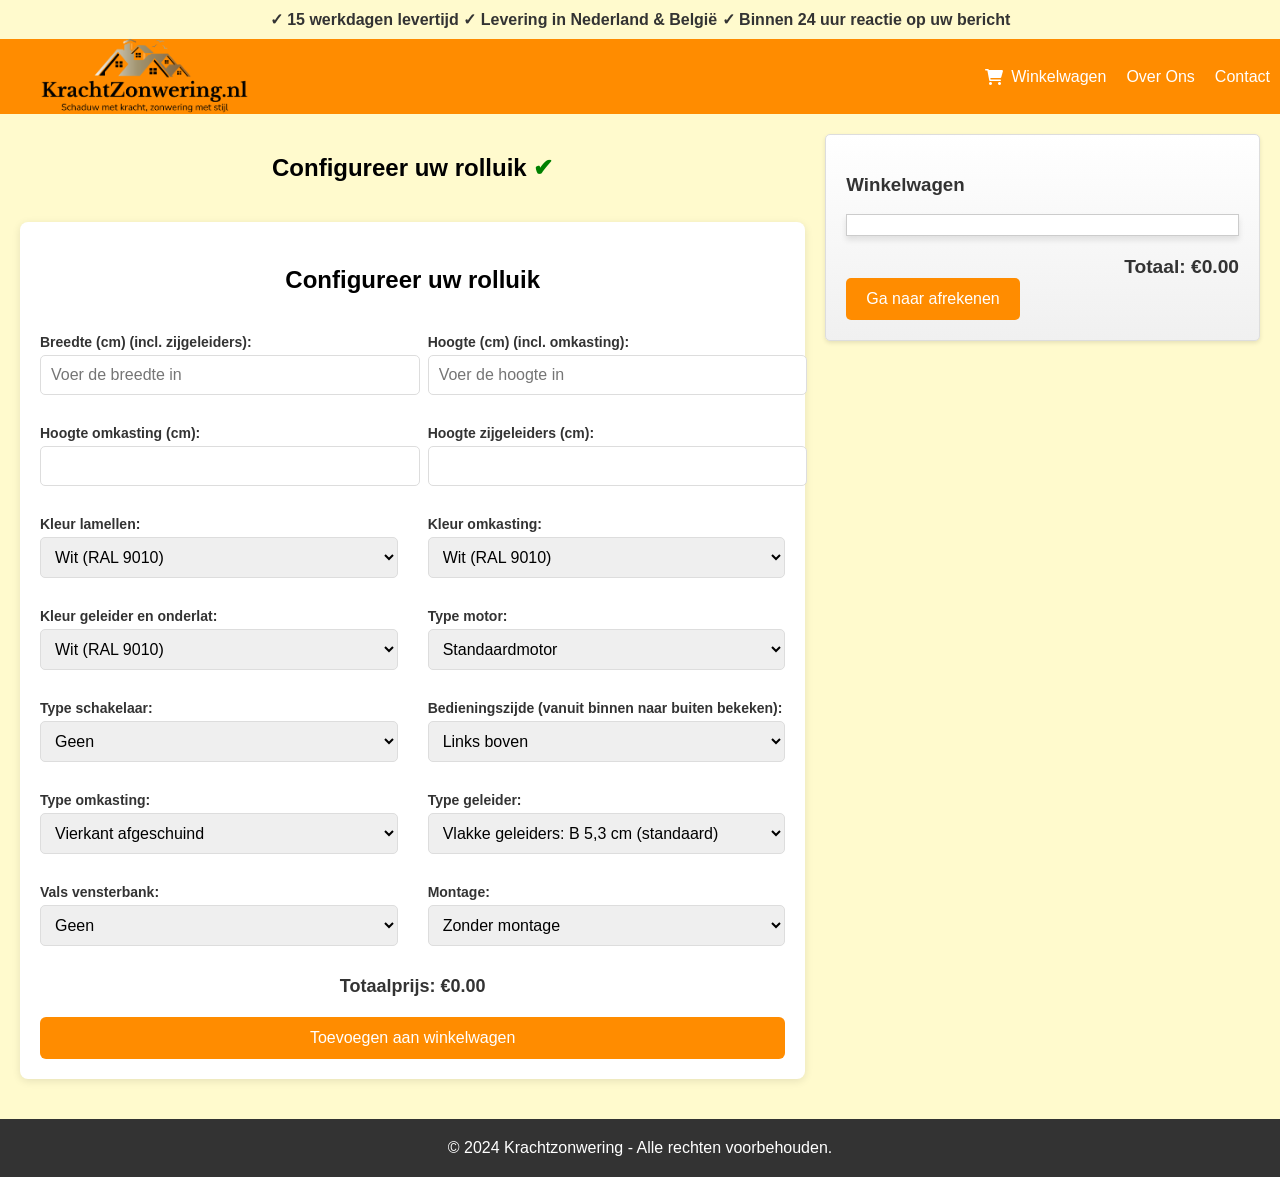
<file: index.html>
<!DOCTYPE html>
<html lang="nl">
<head>
    <meta charset="UTF-8">
    <meta name="viewport" content="width=device-width, initial-scale=1.0">
    <title>Krachtzonwering - Rolluik Configurator</title>
    <link rel="stylesheet" href="https://cdnjs.cloudflare.com/ajax/libs/font-awesome/6.0.0-beta3/css/all.min.css">
    <link rel="stylesheet" href="styles.css">
    <style>
        .container {
            display: flex;
            align-items: flex-start;
            gap: 20px;
            padding: 20px;
        }

        #configurator {
            flex: 2;
        }

        .cart-sidebar {
            flex: 1;
            position: sticky;
            top: 20px;
            background-color: #f9f9f9;
            border: 1px solid #ddd;
            padding: 20px;
            border-radius: 5px;
            box-shadow: 0 2px 4px rgba(0, 0, 0, 0.1);
        }

        .hidden {
            display: none;
        }
    </style>
</head>
<body>

<!-- Nieuwe banner -->
<div class="new-banner">
    <span>✓</span> 15 werkdagen levertijd 
    <span>✓</span> Levering in Nederland & België
    <span>✓</span> Binnen 24 uur reactie op uw bericht
</div>

<!-- Header -->
<header>
    <div class="logo">
        <img src="logo.img.png" alt="Krachtzonwering Logo">
    </div>
    <nav>
        <ul>
            <li><a href="winkelwagen.html"><i class="fas fa-shopping-cart"></i> Winkelwagen</a></li>
            <li><a href="overons.html">Over Ons</a></li>
            <li><a href="contact.html">Contact</a></li>
        </ul>
    </nav>
</header>

<!-- Container voor configurator en winkelwagen -->
<div class="container">
    <!-- Configurator -->
    <section id="configurator">
        <div class="order-text">Configureer uw rolluik <span>✔</span></div>
        <div class="configurator-container">
            <h3>Configureer uw rolluik</h3>

            <!-- Melding boven afmetingen -->
            <div id="error-message" class="hidden"></div>

            <!-- Formulier -->
            <div class="form-grid">
                <!-- Afmetingen -->
                <div class="form-group">
                    <label for="width">Breedte (cm) (incl. zijgeleiders):</label>
                    <input type="number" id="width" name="width" min="60" max="330" placeholder="Voer de breedte in" onblur="validateInput(this)" oninput="calculatePrice();">
                </div>
                <div class="form-group">
                    <label for="height">Hoogte (cm) (incl. omkasting):</label>
                    <input type="number" id="height" name="height" min="25" max="330" placeholder="Voer de hoogte in" onblur="validateInput(this)" oninput="calculatePrice();">
                </div>
                <div class="form-group">
                    <label for="casing-height">Hoogte omkasting (cm):</label>
                    <input type="number" id="casing-height" name="casing-height" readonly>
                </div>
                <div class="form-group">
                    <label for="guide-height">Hoogte zijgeleiders (cm):</label>
                    <input type="number" id="guide-height" name="guide-height" readonly>
                </div>

                <!-- Kleur -->
                <div class="form-group">
                    <label for="slat-color">Kleur lamellen:</label>
                    <select id="slat-color" name="slat-color" onchange="calculatePrice();">
                        <option value="wit">Wit (RAL 9010)</option>
                        <option value="ultra-wit">Ultra wit (RAL 9016)</option>
                        <option value="creme-wit">Crème wit (RAL 9001)</option>
                        <option value="antraciet">Antraciet (RAL 7016)</option>
                        <option value="grijs">Grijs (RAL 7038)</option>
                        <option value="quartz">Quartz (RAL 7039)</option>
                        <option value="zilver">Zilver (RAL 9006)</option>
                        <option value="bruin">Bruin (RAL 8014)</option>
                        <option value="donkerbruin">Donkerbruin (RAL 8019)</option>
                    </select>
                </div>
                <div class="form-group">
                    <label for="casing-color">Kleur omkasting:</label>
                    <select id="casing-color" name="casing-color" onchange="calculatePrice();">
                        <option value="wit">Wit (RAL 9010)</option>
                        <option value="ultra-wit">Ultra wit (RAL 9016)</option>
                        <option value="creme-wit">Crème wit (RAL 9001)</option>
                        <option value="antraciet">Antraciet (RAL 7016)</option>
                        <option value="grijs">Grijs (RAL 7038)</option>
                        <option value="quartz">Quartz (RAL 7039)</option>
                        <option value="zilver">Zilver (RAL 9006)</option>
                        <option value="bruin">Bruin (RAL 8014)</option>
                        <option value="donkerbruin">Donkerbruin (RAL 8019)</option>
                    </select>
                </div>
                <div class="form-group">
                    <label for="guide-color">Kleur geleider en onderlat:</label>
                    <select id="guide-color" name="guide-color" onchange="calculatePrice();">
                        <option value="wit">Wit (RAL 9010)</option>
                        <option value="ultra-wit">Ultra wit (RAL 9016)</option>
                        <option value="creme-wit">Crème wit (RAL 9001)</option>
                        <option value="antraciet">Antraciet (RAL 7016)</option>
                        <option value="grijs">Grijs (RAL 7038)</option>
                        <option value="quartz">Quartz (RAL 7039)</option>
                        <option value="zilver">Zilver (RAL 9006)</option>
                        <option value="bruin">Bruin (RAL 8014)</option>
                        <option value="donkerbruin">Donkerbruin (RAL 8019)</option>
                    </select>
                </div>

                <!-- Bediening -->
                <div class="form-group">
                    <label for="motor-type">Type motor:</label>
                    <select id="motor-type" name="motor-type" onchange="calculatePrice();">
                        <option value="huismerk">Standaardmotor</option>
                        <option value="somfy-ilmo">Somfy Ilmo</option>
                        <option value="somfy-draadloos-rts">Somfy draadloos RTS</option>
                        <option value="somfy-draadloos-io">Somfy draadloos IO</option>
                        <option value="somfy-solar-rts">Somfy zonne-energie RTS</option>
                        <option value="somfy-solar-io">Somfy zonne-energie IO</option>
                        <option value="huismerk-afstandbediening">Standaardmotor afstandbediening</option>
                        <option value="huismerk-zonne-energie">Standaardmotor zonne-energie</option>
                        <option value="bandbediening">Bandbediening</option>
                    </select>
                </div>
                <div class="form-group">
                    <label for="switch-type">Type schakelaar:</label>
                    <select id="switch-type" name="switch-type" onchange="calculatePrice();">
                        <option value="geen">Geen</option>
                        <option value="opbouw-draaischakelaar">Opbouw draaischakelaar</option>
                        <option value="inbouw-draaischakelaar">Inbouw draaischakelaar</option>
                        <option value="huismerk-afstandbediening-1kanaal">Standaard afstandsbediening 1-kanaal</option>
                        <option value="huismerk-afstandbediening-5kanaals">Standaard afstandsbediening 5-kanaals</option>
                        <option value="draadloze-muurschakelaar-1kanaal">Draadloze muurschakelaar 1-kanaal</option>
                        <option value="situo-1-pure-io">Situo 1 Pure IO</option>
                        <option value="situo-5-pure-io">Situo 5 Pure IO</option>
                        <option value="situo-rts-1kanaal">Situo RTS 1-kanaal</option>
                        <option value="situo-rts-5kanaals">Situo RTS 5-kanaals</option>
                        <option value="smoove-origin-1-io">Smoove Origin 1 IO</option>
                        <option value="smoove-origin-rts-1">Smoove Origin RTS 1</option>
                    </select>
                </div>

                <!-- Bedieningszijde -->
                <div class="form-group">
                    <label for="operation-side">Bedieningszijde (vanuit binnen naar buiten bekeken):</label>
                    <select id="operation-side" name="operation-side" onchange="calculatePrice();">
                        <option value="linksboven">Links boven</option>
                        <option value="linksonder">Links onder</option>
                        <option value="rechtsboven">Rechts boven</option>
                        <option value="rechtsonder">Rechts onder</option>
                        <option value="links-door-geleider">Links door de geleider</option>
                        <option value="rechts-door-geleider">Rechts door de geleider</option>
                    </select>
                </div>

                <!-- Extra eigenschappen -->
                <div class="form-group">
                    <label for="casing-type">Type omkasting:</label>
                    <select id="casing-type" name="casing-type">
                        <option value="vierkant-afgeschuind">Vierkant afgeschuind</option>
                        <option value="half-rond">Half rond</option>
                        <option value="rond">Rond</option>
                    </select>
                </div>
                <div class="form-group">
                    <label for="guide-type">Type geleider:</label>
                    <select id="guide-type" name="guide-type">
                        <option value="vlakke-geleiders">Vlakke geleiders: B 5,3 cm (standaard)</option>
                        <option value="hoekgeleiders-6cm">Hoekgeleiders: B 5,3 cm x D 6 cm (standaard)</option>
                        <option value="hoekgeleiders-12cm">Hoekgeleiders: B 5,3 cm x D 12 cm</option>
                        <option value="afstand-geleiders-1.2cm">Afstand geleiders: 1,2 cm (5,3 cm)</option>
                        <option value="afstand-geleiders-2cm">Afstand geleiders: 2,0 cm (5,3 cm)</option>
                        <option value="vlakke-en-hoek-6cm">1x vlakke geleider: B 5,3 cm, 1x hoekgeleider: B 5,3 cm x D 6 cm</option>
                        <option value="hoek-6cm-en-hoek-12cm">1x hoekgeleider: B 5,3 cm x D 6 cm, 1x hoekgeleider: B 5,3 cm x D 12 cm</option>
                        <option value="vlakke-geleiders-4.5cm">Vlakke geleiders: B 4,5 cm</option>
                    </select>               
                </div>
                <div class="form-group">
                    <label for="false-windowsill">Vals vensterbank:</label>
                    <select id="false-windowsill" name="false-windowsill" onchange="calculatePrice();">
                        <option value="geen">Geen</option>
                        <option value="20x30">20x30 mm</option>
                        <option value="20x70">20x70 mm</option>
                    </select>
                </div>
                <div class="form-group">
                    <label for="installation">Montage:</label>
                    <select id="installation" name="installation" onchange="calculatePrice();">
                        <option value="zonder">Zonder montage</option>
                        <option value="met">Met montage</option>
                    </select>
                </div>
            </div>

            <!-- Prijs en meldingen -->
            <div id="price-container">
                <div class="price" id="price">Totaalprijs: €0.00</div>
                <div id="input-error-message" class="hidden"></div>
                <div id="success-message" class="hidden"></div>
            </div>
            <button type="button" id="add-to-cart-button" onclick="addToCart();">Toevoegen aan winkelwagen</button>
        </div>
    </section>

    <!-- Winkelwagen -->
    <div class="cart-sidebar">
        <h3>Winkelwagen</h3>
        <div id="cart-items">
            <!-- Dynamische inhoud van de winkelwagen -->
        </div>
        <div id="total-price">Totaal: €0.00</div>
        <button id="checkout-button" onclick="checkout();">Ga naar afrekenen</button>
    </div>
</div>

<!-- Mobiele cart button -->
<button id="cart-button" class="cart-button">🛒 Winkelwagen</button>

<!-- Footer -->
<footer>
    <p>&copy; 2024 Krachtzonwering - Alle rechten voorbehouden.</p>
</footer>

<script src="scripts.js"></script>
</body>
</html>
</file>
<file: styles.css>
body {
    font-family: Arial, sans-serif;
    margin: 0;
    padding: 0;
    background-color: #fffacd; /* Rustgevend geel als achtergrond */
    color: #333;
}

/* Succesmelding */
#success-message {
    background-color: #d4edda;
    color: #155724;
    border: 1px solid #c3e6cb;
    padding: 10px;
    border-radius: 4px;
    font-size: 14px;
    margin-top: 10px;
    text-align: center;
}

/* Foutmelding */
#error-message {
    background-color: #f8d7da;
    color: #721c24;
    border: 1px solid #f5c6cb;
    padding: 10px;
    border-radius: 4px;
    font-size: 14px;
    margin-bottom: 10px; /* Correcte positie boven de invoervelden */
    text-align: center;
}

/* Foutmeldingen naast de prijs */
#input-error-message {
    background-color: #f8d7da;
    color: #721c24;
    border: 1px solid #f5c6cb;
    padding: 10px;
    border-radius: 4px;
    font-size: 14px;
    margin-top: 10px;
    text-align: center;
}

/* Verborgen elementen */
.hidden {
    display: none;
}

/* Menu Header */
header {
    background-color: #ff8c00;
    padding: 5px 10px;
    display: flex;
    justify-content: space-between;
    align-items: center;
    color: white;
    height: 65px;
    position: relative;
}

header .logo img {
    max-height: 140px;
    position: absolute;
    top: -35px;
}

nav ul {
    list-style-type: none;
    display: flex;
    gap: 20px;
    padding: 0;
}

nav ul li a {
    text-decoration: none;
    color: white;
    font-size: 16px;
    display: flex;
    align-items: center;
}

nav ul li a i {
    margin-right: 8px;
}

/* Banner bovenaan */
.banner {
    background-color: #ff8c00;
    color: white;
    display: flex;
    justify-content: center;
    align-items: center;
    height: 80px;
    padding: 10px 0;
    font-weight: bold;
    font-size: 18px;
}

.banner span {
    color: green;
}

/* Nieuwe extra banner boven de oranje banner */
.new-banner {
    background-color: #fffacd;
    color: #333;
    text-align: center;
    padding: 10px 0;
    font-size: 16px;
    font-weight: bold;
}

/* Nieuwe sectie voor "Bestel makkelijk online" tekst */
.order-text {
    text-align: center;
    font-size: 24px;
    color: black;
    font-weight: bold;
    padding: 20px 0;
}

.order-text span {
    color: green;
}

/* Product secties */
.content-section {
    padding: 20px;
}

.section-title {
    font-size: 24px;
    font-weight: bold;
    margin-bottom: 10px;
    text-align: center;
}

/* Grid voor de categorieën met producten */
.product-list {
    display: grid;
    grid-template-columns: repeat(3, 1fr);
    gap: 30px;
    padding: 20px;
}

.product {
    background-color: #fff;
    padding: 20px;
    border-radius: 8px;
    box-shadow: 0 2px 8px rgba(0, 0, 0, 0.1);
    text-align: center;
    display: flex;
    flex-direction: column;
    justify-content: space-between;
    height: 300px;
}

.product img {
    max-width: 100%;
    height: 150px;
    object-fit: contain;
}

.product h3 {
    font-size: 18px;
    margin: 10px 0;
}

.product p {
    font-size: 14px;
    margin-bottom: 10px;
}

.product button {
    background-color: #ff8c00;
    color: white;
    padding: 12px;
    border: none;
    border-radius: 5px;
    cursor: pointer;
}

/* Winkelwagen Scrollbaar */
#cart-items {
    max-height: 400px; /* Beperk de maximale hoogte */
    overflow-y: auto; /* Maak de inhoud scrollbaar */
    padding: 10px;
    border: 1px solid #ccc;
    background-color: #fff;
    box-shadow: 0 4px 6px rgba(0, 0, 0, 0.1);
}

/* Optionele styling voor de titel */
#cart-items h2 {
    margin-top: 0;
    font-size: 18px;
    text-align: center;
    border-bottom: 1px solid #ccc;
    padding-bottom: 10px;
    margin-bottom: 10px;
}

@media (min-width: 768px) {
    .cart-button {
        display: none;
    }
}

/* Container voor de info blokken */
.info-container {
    display: flex;
    justify-content: space-between;
    gap: 20px;
    padding: 20px;
    margin-bottom: 40px;
}

.info-block {
    background-color: #fff;
    border: 1px solid #ddd;
    padding: 20px;
    flex: 1;
    box-shadow: 0 2px 8px rgba(0, 0, 0, 0.1);
    border-radius: 8px;
}

.info-block .first-line {
    font-weight: bold;
    font-size: 16px;
    margin-bottom: 10px;
}

.info-block p {
    display: flex;
    align-items: baseline;
    margin: 10px 0;
}

.info-block p .green-checkmark {
    color: green;
    font-size: 18px;
    margin-right: 10px;
}

.info-block p span {
    font-size: 14px;
}

/* Configurator container */
.configurator-container {
    max-width: 800px;
    margin: 20px auto;
    padding: 20px;
    background-color: #fff;
    border-radius: 8px;
    box-shadow: 0 2px 8px rgba(0, 0, 0, 0.1);
    display: flex;
    flex-direction: column;
    gap: 20px;
}

.configurator-container h3 {
    text-align: center;
    color: black;
    font-size: 24px;
    margin-bottom: 20px;
}

/* Formulier grid */
.form-grid {
    display: grid;
    grid-template-columns: repeat(2, 1fr);
    gap: 30px;
}

@media (max-width: 768px) {
    header .logo {
        display: none; /* Verberg alleen het logo */
    }

    .banner {
        display: flex; /* Toon de oranje banner opnieuw */
    }

    .cart-sidebar {
        display: none; /* Verberg de winkelwagensidebar */
    }

    .cart-button {
        position: fixed;
        bottom: 20px;
        right: 20px;
        background-color: #ff8c00;
        color: white;
        padding: 10px 15px;
        border-radius: 25px;
        box-shadow: 0 4px 6px rgba(0, 0, 0, 0.1);
        font-size: 14px;
        z-index: 1000;
        cursor: pointer;
    }

    .form-grid {
        grid-template-columns: 1fr;
        gap: 20px;
    }

    .form-group input,
    .form-group select {
        max-width: calc(100% - 20px); /* Zorg dat de velden binnen de container blijven */
        margin: auto;
    }

    .configurator-container {
        margin-top: 10px;
        padding: 15px;
        gap: 10px;
    }
}

/* Formuliergroepen */
.form-group {
    display: flex;
    flex-direction: column;
    position: relative;
}

.form-group label {
    font-weight: bold;
    margin-bottom: 5px;
    font-size: 14px;
}

.form-group input,
.form-group select {
    width: 100%;
    padding: 10px;
    border: 1px solid #ddd;
    border-radius: 5px;
    font-size: 16px;
}

/* Prijsweergave */
.price {
    font-size: 18px;
    font-weight: bold;
    margin-top: 10px;
    text-align: center;
    color: #333;
}

/* Knop styling */
button {
    background-color: #ff8c00;
    color: white;
    padding: 12px 20px;
    border: none;
    border-radius: 5px;
    font-size: 16px;
    cursor: pointer;
    text-align: center;
}

button:hover {
    background-color: #e67e00;
}

/* Responsive aanpassing voor kleinere schermen */
@media (max-width: 768px) {
    .info-container {
        flex-direction: column;
    }

    .configurator-container {
        gap: 15px;
    }
}

/* Footer styling */
footer {
    background-color: #333;
    color: white;
    padding: 20px;
    text-align: center;
}

footer p {
    margin: 0;
}

/* Winkelwagen Sidebar */
.cart-sidebar {
    flex: 1;
    position: sticky;
    top: 20px;
    background: linear-gradient(to bottom, #ffffff, #f0f0f0);
    border: 1px solid #ccc;
    border-radius: 8px;
    padding: 20px;
    box-shadow: 0 4px 8px rgba(0, 0, 0, 0.1);
    font-family: 'Arial', sans-serif;
}

.cart-sidebar ul,
.cart-sidebar ol {
    list-style-type: none;
    padding: 0;
    margin: 0;
}

.cart-item {
    display: flex;
    justify-content: space-between;
    align-items: center;
    padding: 10px 0;
    border-bottom: 1px solid #ddd;
}

.cart-item:last-child {
    border-bottom: none;
}

.cart-item img {
    width: 50px;
    height: 50px;
    border-radius: 4px;
    object-fit: cover;
}

.cart-item-details {
    flex: 1;
    margin-left: 10px;
}

.cart-item-title {
    font-size: 1em;
    font-weight: bold;
    color: #444;
}

.cart-item-price {
    font-size: 0.9em;
    color: #777;
}

.quantity-controls {
    display: flex;
    align-items: center;
    gap: 8px;
}

.quantity-controls button {
    background: linear-gradient(to bottom, #ffffff, #f0f0f0);
    color: black;
    border: 1px solid #ccc;
    padding: 4px 6px;
    border-radius: 4px;
    font-size: 0.8em;
    cursor: pointer;
    transition: background 0.3s ease;
}

.quantity-controls button:hover {
    background: #e0e0e0;
}

.cart-item .remove-item {
    background: linear-gradient(to bottom, #ffffff, #f0f0f0);
    color: black;
    border: 1px solid #ccc;
    padding: 4px 6px;
    border-radius: 4px;
    font-size: 0.8em;
    cursor: pointer;
    transition: background 0.3s ease;
}

.cart-item .remove-item:hover {
    background: #e0e0e0;
}

.cart-quantity {
    width: 40px;
    text-align: center;
    border: 1px solid #ccc;
    border-radius: 4px;
}

.cart-quantity:focus {
    border-color: #888;
}

#total-price {
    font-size: 1.2em;
    font-weight: bold;
    text-align: right;
    margin-top: 20px;
    color: #333;
}

button#add-to-cart-button {
    background: #ff8c00;
    color: white;
    border: none;
    padding: 12px;
    border-radius: 6px;
    font-size: 1em;
    width: 100%;
    cursor: pointer;
    transition: background 0.3s ease;
}

button#add-to-cart-button:hover {
    background: #e67e00;
}

/* Specifieke stijl voor het prullenbakicoon */
.delete-btn {
    background-color: transparent;
    border: none;
    color: red;
    font-size: 20px;
    cursor: pointer;
}

.delete-btn:hover {
    color: darkred;
}
</file>
